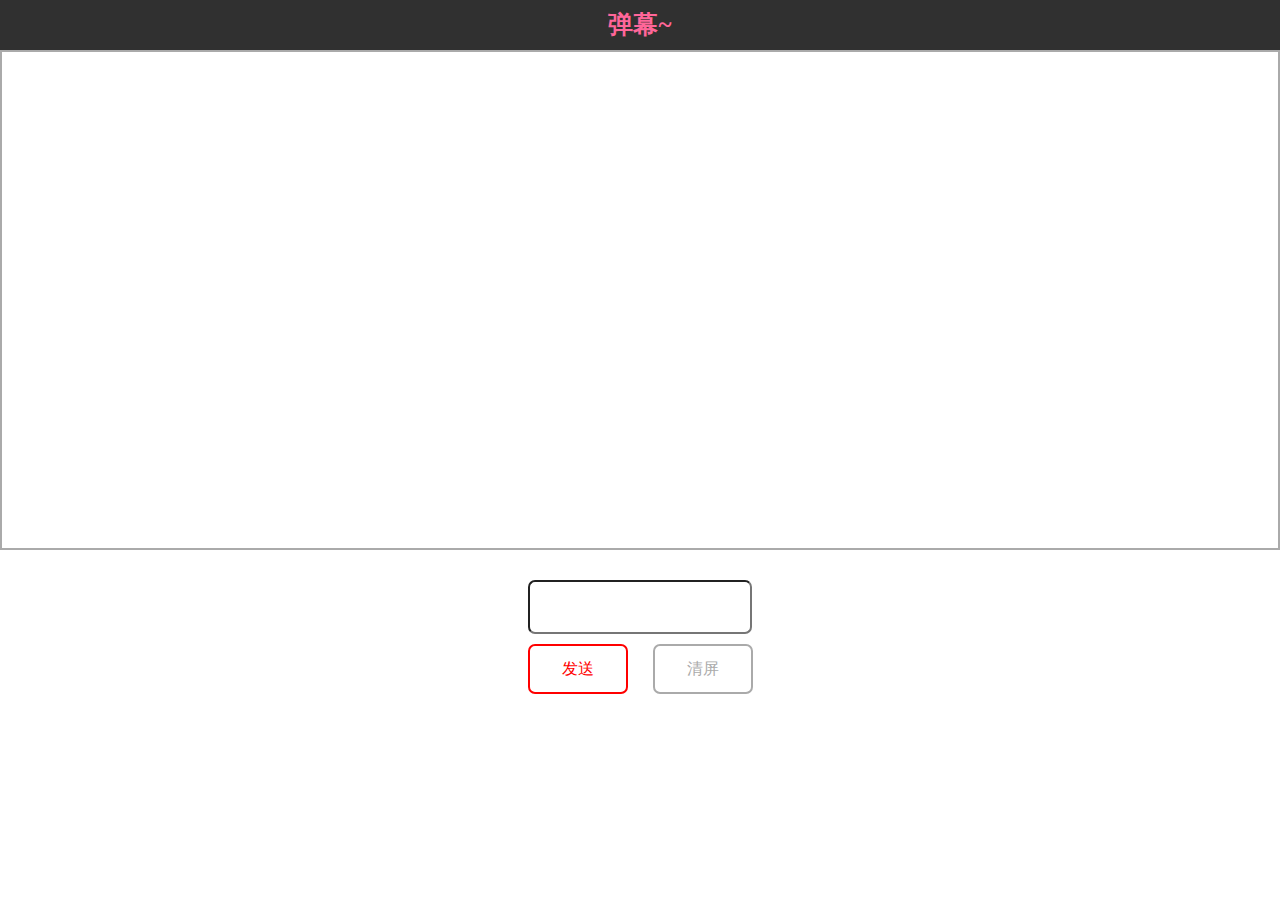
<file: danmu/index.html>
<!DOCTYPE html>
<html lang="en">
<head>
	<meta charset="UTF-8">
	<title>弹幕墙</title>
	<link rel="stylesheet" href="css/style.css">
</head>
<body>
	<header><h1>弹幕~</h1></header>
	<section class="danmu-showblock"></section>
	<section class="danmu-control">
		<input type="text" class="danmu-inp">
		<input type="button" class="send-btn" value="发送">
		<input type="button" class="clean-btn" value="清屏">
	</section>
	<script src="js/main.js"></script>
</body>
</html>
</file>
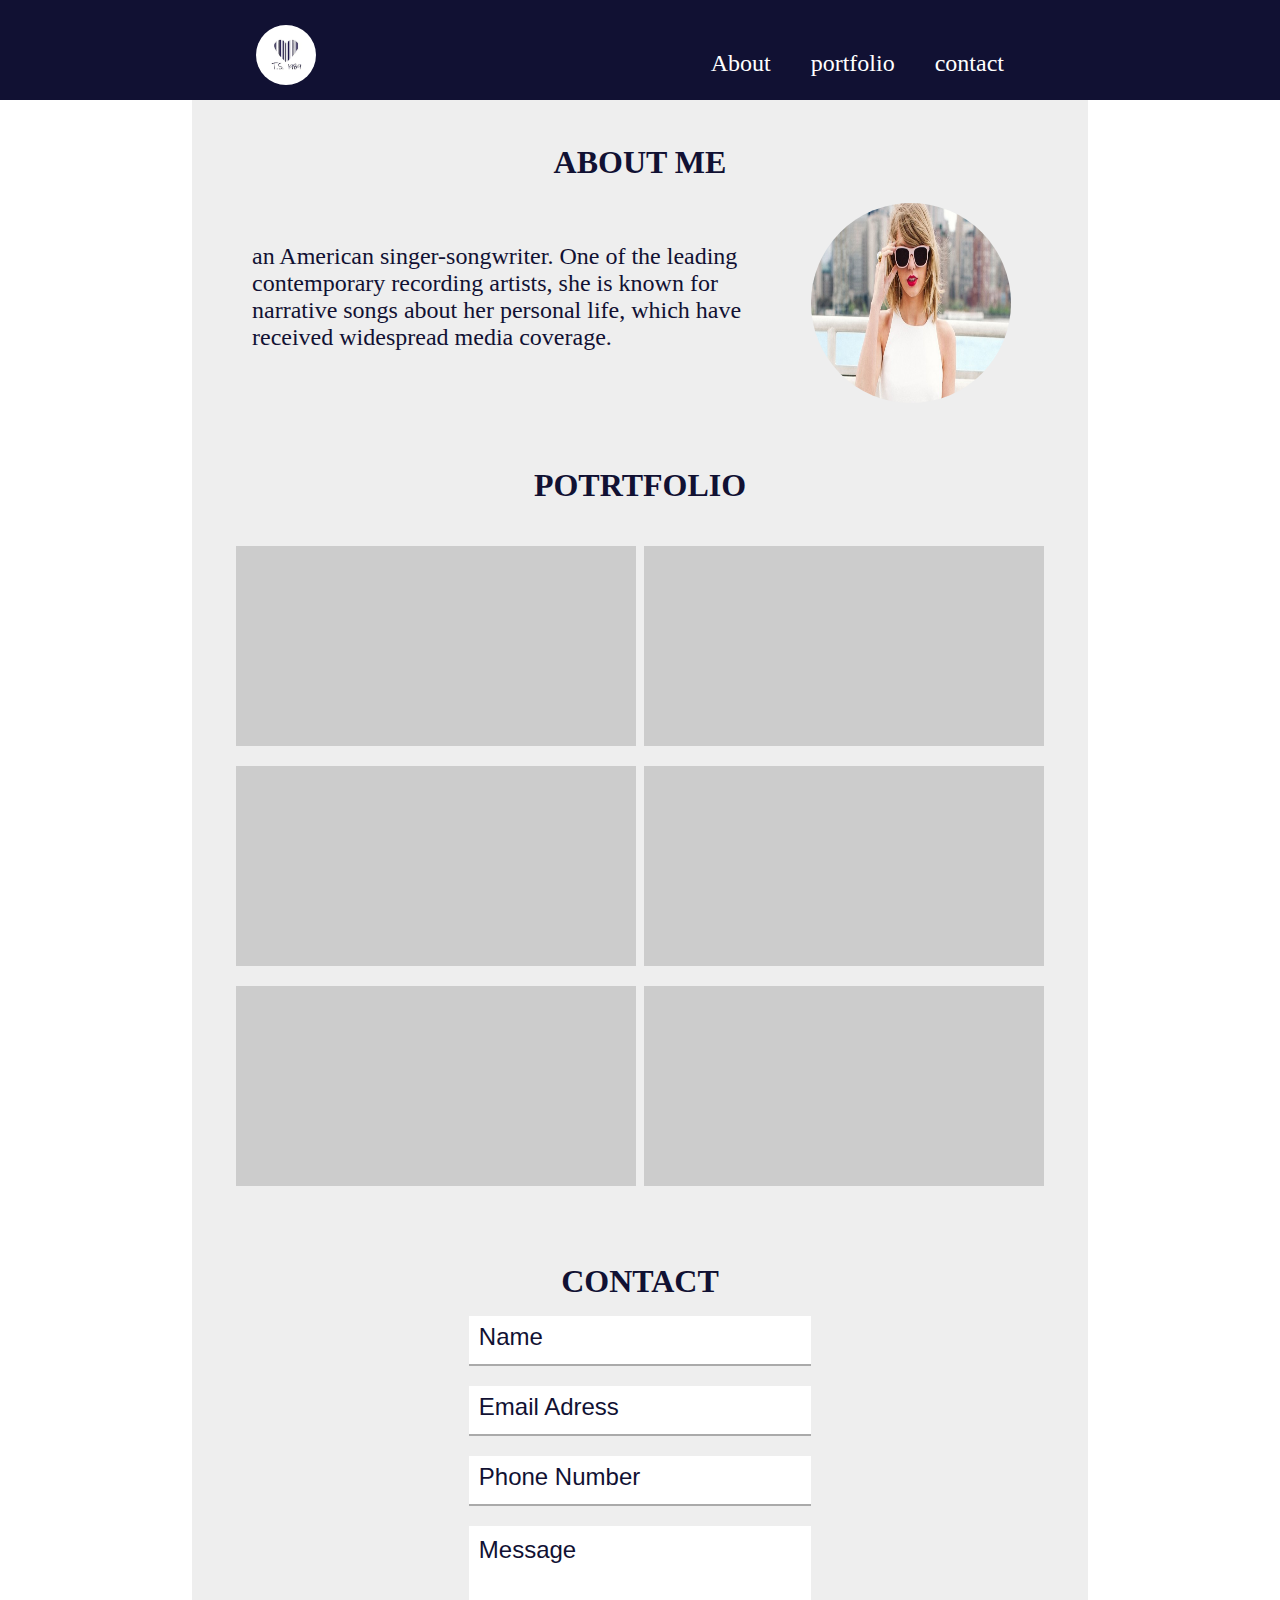
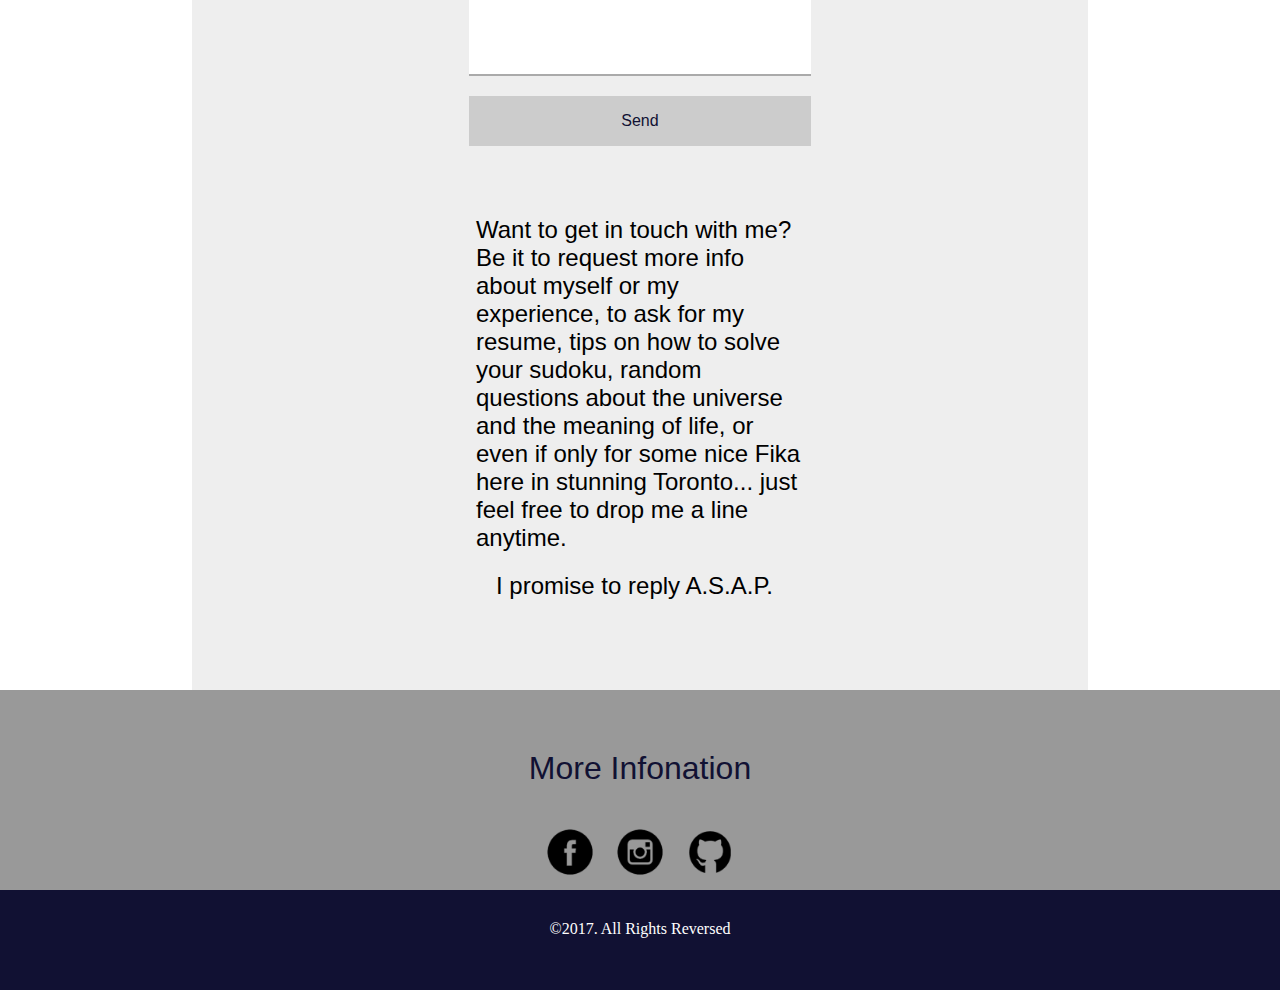
<file: Personal-Portfolio-Webpage/index.html>
<!DOCTYPE html>
<html lang="en">
<head>
	<meta charset="UTF-8">
	<title>Personal Portfolio Webpage</title>
	<link rel="stylesheet" href="css/common.css">
	<link rel="stylesheet" href="css/portfolio.css">
	<link rel="stylesheet" href="css/media-xs.css">
</head>
<body>
	<header>
		<div class="logo"><img src="icons/logo.jpeg" alt="logo"></div>
		<nav class="drop-down">
			<div class="category">
				<img src="icons/Category.png" alt="Category">
			</div>
			<ul class="nav-menu">
				<li><a href="#introduction">About</a></li>
				<li><a href="#portfolio">portfolio</a></li>
				<li><a href="#contact-way">contact</a></li>
			</ul>
		</nav>

	</header>
	<div class="container">
		<section id="introduction">
			<h2>ABOUT ME</h2>
			<div>
				<p>an American singer-songwriter. One of the leading contemporary recording artists, she is known for narrative songs about her personal life, which have received widespread media coverage.</p>
			</div>
			<div><img src="icons/photo1.jpg" alt="photo1"></div>
		</section>
		<section id="portfolio">
			<h2>POTRTFOLIO</h2>
			<ul>
				<li><a href="#"></a></li>
				<li><a href="#"></a></li>
				<li><a href="#"></a></li>
				<li><a href="#"></a></li>
				<li><a href="#"></a></li>
				<li><a href="#"></a></li>
			</ul>
		</section>
		<section id="contact-way">
			<h2>CONTACT</h2>
			<form action="">
				<label for="">Name</label>
				<input type="text" placeholder="Name">
				<input type="text" placeholder="Email Adress">
				<input type="text" placeholder="Phone Number">
				<textarea class="textarea" placeholder="Message"></textarea>
				<input type="button" value="Send">
			</form>
			<p>Want to get in touch with me? Be it to request more info about myself or my experience, to ask for my resume, tips on how to solve your sudoku, random questions about the universe and the meaning of life, or even if only for some nice Fika here in stunning Toronto... just feel free to drop me a line anytime.<br> <span>I promise to reply A.S.A.P.</span></p>
		</section>
	</div>
	<div class="more-info">
		<div class="about-page"><p><a href="https://en.wikipedia.org/wiki/Taylor_Swift">More Infonation</a></p></div>
		<div class="around-web">
			<ul>
				<li><a href=""><img src="icons/facebook.png" alt=""></a></li>
				<li><a href=""><img src="icons/ins.png" alt=""></a></li>
				<li><a href=""><img src="icons/github.png" alt=""></a></li>
			</ul>
		</div>
	</div>
	<footer><p>&copy2017. All Rights Reversed</p></footer>
	<script src="js/main.js"></script>
</body>
</html>
</file>
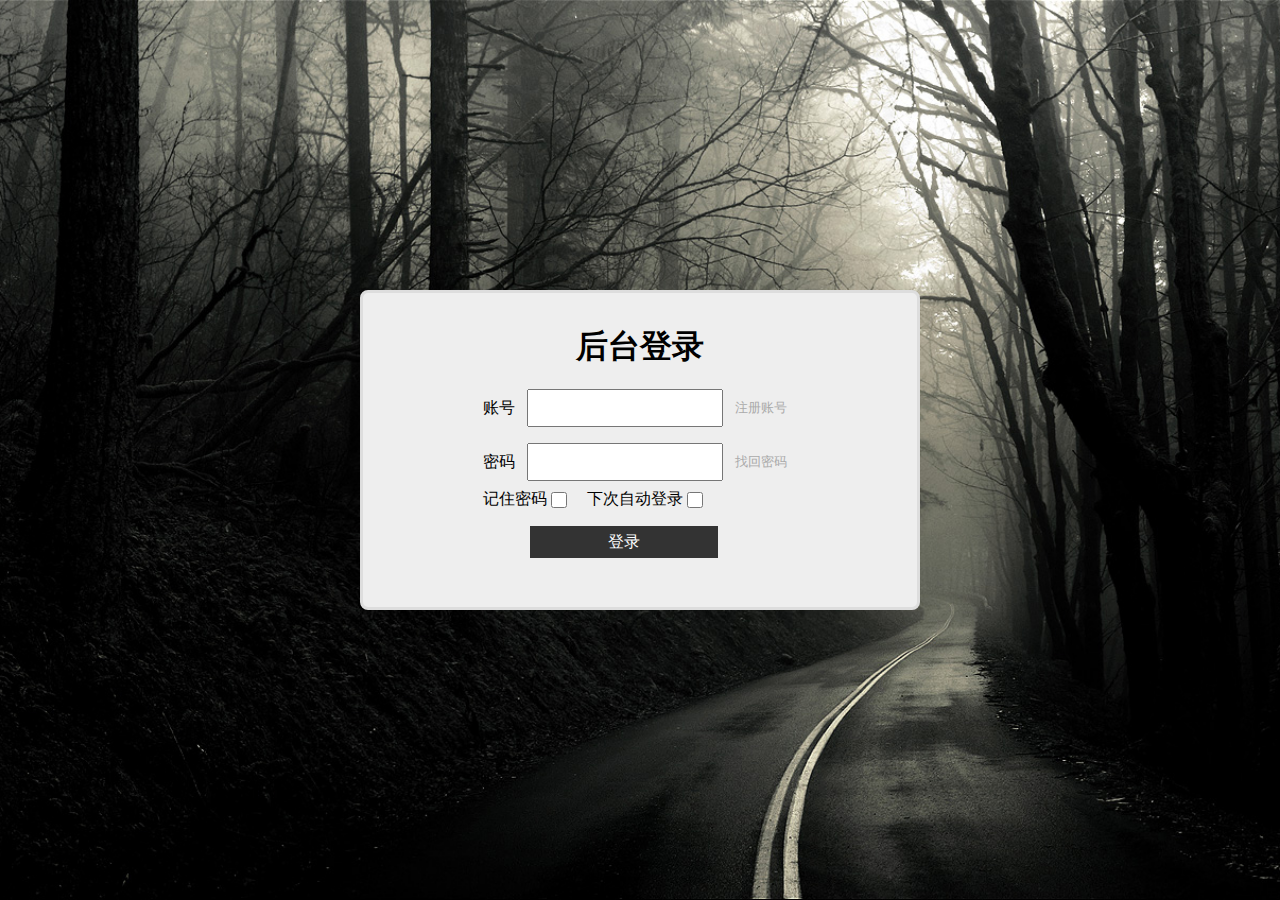
<file: login-page/login.html>
<!doctype html>
<html lang="en">
<head>
	<meta charset="UTF-8">
	<title>后台登录</title>
	<link rel="stylesheet" href="css/login.css">
</head>
<body>
	<div id="container">
		<div class="login-bg">
			<h2>后台登录</h2>
			<form class="login-block" method="post" action="../loginServlet" id="login-form">
				<p class="login-warning">账号或密码错误！</p>
				<label for="account">账号</label>
				<input type="text" id="account">
				<a href="">注册账号</a>
				<p class="ac-warning">未填写账号！</p>
				<br>
				<label for="password">密码</label>
				<input type="password" id="password">
				<a href="">找回密码</a>
				<p class="pw-warning">未填写密码！</p>
				<br>
				<label for="isRemberPwdId">记住密码</label>
				<input type="checkbox" id="isRemberPwdId">
				<label for="isAutoLoginId">下次自动登录</label>
				<input type="checkbox" id="isAutoLoginId">
				<br>
				<p class="loading">登录中...</p>
				<input type="submit" id="submit" value="登录">
			</form>
		</div>
	</div>
	<script src="js/jquery-3.2.1.js"></script>
	<script src="js/login.js"></script>
</body>
</html>
</file>
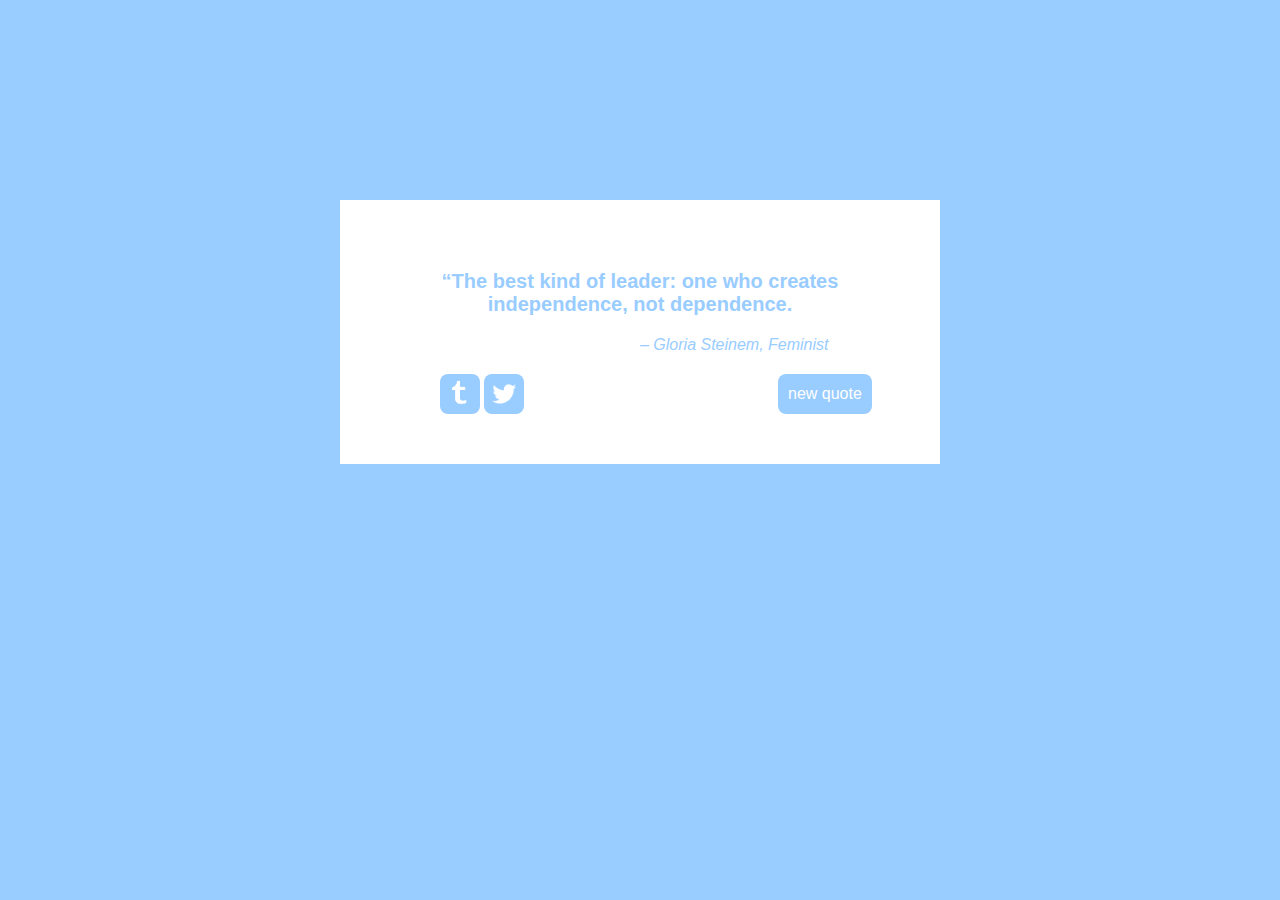
<file: random-quote/random-quote.html>
<!doctype html>
<html lang="en">
<head>
	<meta charset="UTF-8">
	<title>Random Quote Machine</title>
	<link rel="stylesheet" href="css/random-Q.css">
</head>
<body>
	<div id="showQ-block">
		<blockquote></blockquote>
		<cite></cite>
		<br>
		<button class="retweet"><img src="icon/tum.png" alt=""></button>
		<button class="retum"><img src="icon/twitter.png" alt=""></button>
		<input type="button" class="new-btn" value="new quote">
	</div>
	<script src="js/random-Q.js"></script>
</body>
</html>
</file>
<file: danmu/css/style.css>
html,body{
	height: 100%;
	width: 100%;
	position: absolute;
}
body,h1,header{
	padding: 0;
	margin: 0;
	font-size: 20px;
}
header{
	width: 100%;
	height: 50px;
	position: relative;
	background-color: #303030;
	line-height: 50px;
	text-align: center;
}
h1{
	color: #f69;
	font-size: 25px;
	font-family: Microsoft Yahei;
}
section{
	display: block;
}
.danmu-showblock{
	width: 100%;
	height: 500px;
	position: relative;
	margin: 0;
	padding: 0;
	box-sizing: border-box;
	background-color: #fff;
	border: 2px solid #aaa;
	overflow: hidden;
}
.danmu-showblock div{
	position: absolute;
	right: 0;
	display: inline-block;
	padding: 0;
	margin: 0;
	font-size: 1rem;
	white-space: nowrap;
}
.danmus{
	animation: roll 8s linear;
}
@keyframes roll{
	from{right: 0;}
	to{right: 100%;}
}
.danmu-control{
	width: 50%;
	height: 100px;
	position: relative;
	margin: auto;
	padding: 0;
	background-color: #fff;
	text-align: center;
}
.danmu-inp{
	width: 200px;
	height: 30px;
	display: block;
	position: relative;
	margin: auto;
	margin-top: 30px;
	padding: 10px;
	border-radius: 7px;
	font-size: 16px;
	color: #000;
}
.send-btn,.clean-btn{
	width: 100px;
	height: 50px;
	position: relative;
	margin: 10px;
	padding: 0;
	background: #fff;
	border: 2px solid #f00;
	border-radius: 7px;
	font-size: 16px;
	color: #f00;
	cursor: pointer;
}
.clean-btn{
	border: 2px solid #aaa;
	color: #aaa;
}
</file>
<file: Personal-Portfolio-Webpage/css/common.css>
body{
	margin: 0;
	padding: 0;
	font-size: 0em;
}
ul{
	list-style: none;
}
a{
	text-decoration: none;
}
header{
	width: 100%;
	height: 100px;
	position: fixed;
	margin: 0;
	padding: 10px;
	box-sizing: border-box;
	background-color: #113;
	z-index: 1;
}
.logo{
	height: 60px;
	width: 60px;
	display: inline-block;
	position: absolute;
	left: 20%;
	top: 25%;
}
.logo img{
	height: 100%;
	width: 100%;
	border: none;
	border-radius: 50%;
}
nav{
	position: absolute;
	display: inline-block;
	right: 20%;
}
.category{
	width: 60px;
	height: 60px;
	position: relative;
	display: none;
	cursor: pointer;
	padding: 10px;
	top: 10px;
	box-sizing: border-box;
}
.category img{
	width: 100%;
	height: 100%;
	position: relative;
}
header ul{
	position: relative;
	display: inline-block;
	padding: 0;
	margin-top: 20px;
}
header li{
	position: relative;
	display: inline-block;
}

header a{
	display: block;
	margin: 0;
	padding: 20px;
	text-decoration: none;
	box-sizing: border-box;
	font-size: 1.5rem;
	font-weight: 500;
	color: #fff;
	cursor: pointer;
}
header a:hover{
	color: #113;
	background: #fff;
}
.active{
	color: #113;
	background: #fff;
}
footer{
	width: 100%;
	height: 100px;
	position: relative;
	top: 100px;
	margin: 0;
	padding: 10px;
	box-sizing: border-box;
	background-color: #113;
}
footer p{
	width: 70%;
	position: relative;
	margin: 20px auto;
	color: #fff;
	font-size: 1rem;
	text-align: center;
}
</file>
<file: Personal-Portfolio-Webpage/css/portfolio.css>
.container{
	width: 70%;
	position: relative;
	top: 100px;
	margin: 0 auto 0 auto;
	padding: 0;
	box-sizing: border-box;
	background-color: #eee;
	color: #113;
}
section{
	width: 100%;
	position: relative;
	display: block;
	padding: 20px;
	box-sizing: border-box;
}
h2{
	width: 100%
	height: 30px;
	position: relative;
	text-align: center;
	line-height: 30px;
	font-size: 2rem;
	color: #113;

} 
#introduction div:nth-of-type(1){
	width: 70%;
	position: relative;
	display: inline-block;
	padding: 0;
	vertical-align: top;
}
#introduction p{
	display: inline-block;
	margin: 20px;
	padding: 20px;
	box-sizing: border-box;
	font-size: 1.5rem;
	font-weight: 500px;
}
#introduction div:nth-of-type(2){
	display: inline-block;
	position: relative;
	padding: 0;
	vertical-align: top;
}
#introduction img{
	width: 200px;
	height: 200px;
	border: none;
	border-radius: 50%;
}
#portfolio ul{
	display: flex;
	flex-flow:row wrap;
	justify-content: space-around;
	padding: 20px;
	box-sizing: border-box;
}
#portfolio li{
	width: 400px;
	height: 200px;
	position: relative;
	flex: 0 0 auto;	
	margin: 0;
	margin-bottom: 20px;
	padding: 0;
	background-color: #ccc;
}
#contact-way form{
	width: 50%;
	position: relative;
	display: inline-block;
	margin: auto;
	box-sizing: border-box;
	vertical-align: top;
}
#contact-way input,#contact-way textarea{
	width: 80%;
	height: 50px;
	position: relative;
	left: 10%;
	border: none;
	border-bottom: 2px solid #aaa;
	margin: auto;
	margin-bottom: 20px;
	padding: 10px;
	box-sizing: border-box;
	font-size: 1rem;
	font-family: Arial;
	color: #113;
}
#contact-way textarea{
	height: 150px;
	resize: none;
}
#contact-way textarea::-webkit-input-placeholder,#contact-way input::-webkit-input-placeholder{
	font-family: Arial;
	font-size: 1.5rem;
	color: #113;
}
#contact-way label{
	width: 80%;
	height: 20px;
	position: absolute;
	display: none;
	border: none;
	margin-left: 20px;
	padding: 10px;
	font-size: 1rem;
	color: #113;
	transition: display 2s;
}
#contact-way input:nth-child(6){
	border: none;
	background-color: #ccc;
	cursor: pointer;
}
#contact-way p{
	width: 50%;
	position: relative;
	padding: 50px 50px 50px 50px;
	margin: auto;
	box-sizing: border-box;
	display: inline-block;
	border-left: 2px solid #113;
	font-family: Arial;
	font-size: 1.5rem;
	color: #000;
	vertical-align: top;
}
#contact-way span{
	position: relative;
	display: block;
	margin: 20px;
}
.more-info{
	width: 100%;
	height: 200px;
	position: relative;
	top: 100px;
	padding: 20px;
	box-sizing: border-box;
	background-color: #999;
}
.about-page{
	width:500px;
	position: relative;
	left: 20%;
	display: inline-block;
}
.about-page a{
	display: block;
	font-family: Arial;
	font-size: 2rem;
	color: #113;
}
.around-web{
	 position: relative;
	 left: 35%;
	 margin: 50px 20px 50px 20px;
	 display: inline-block;
}
.around-web li{
	width: 50px;
	height: 50px;
	display: inline-block;
	position: relative;
	margin-left:20px;
	border-radius: 50%;
}
.around-web li:hover{
	background-color: #eee;
}
.around-web img{
	width: 100%;
	height: 100%;
	position: relative;
	border: none;
}
</file>
<file: Personal-Portfolio-Webpage/css/media-xs.css>
@media screen and (max-width: 1650px){
	#contact-way h2,#contact-way form,#contact-way p{
		display: block;
		margin: auto;
	}
	#contact-way h2{
		margin-bottom: 20px;
	}
	#contact-way p{
		border: none;
	}
	.about-page,.around-web{
		display: block;
		margin: auto;
		left: 0;
		margin-top: 40px;
		text-align: center;
	}
	.around-web{
		left: -30px;
	}
}
@media screen and (max-width: 1200px){
	#introduction div:nth-of-type(1){
		width: 70%;
		display: block;
		margin: auto;
	}
	#introduction div:nth-of-type(2){
		width: 100%;
		display: block;
		margin: auto;
		text-align: center;
	}
} 

@media screen and (max-width: 800px){
	nav ul{
		display: none;
	}
	.category{
		display: inline-block;
	}
	.drop-down:hover .nav-menu{
		display: block;
		position: absolute;
		top: 40px;
		left: -20px;
		background-color: #eee;
	}
	.nav-menu a{
		width: 100px;
		display: block;
		background-color: #eee;
		text-align: center;
		color: #113;
		font-size: 1rem;
	}


}
</file>
<file: login-page/css/login.css>
body{
	width: 100%;
	height: 100%;
	position: absolute;
	margin: 0;
	padding: 0;
	font-size: 10px;
	font-family: Microsoft Yahei;/*
	background: #39c; */
}
#container{
	width: 100%;
	height: 100%;
	position: relative;
	padding: 0;
	color: #fff;/* 
	background: linear-gradient(#eee,#369); */
	background: url("../img/bg4.jpg") no-repeat center;
	background-size: cover;
}
.login-bg{
	width: 35rem;
	height: 20rem;
	position: absolute;
	padding: 1rem;
	box-sizing: border-box;
	top: 0;
	bottom: 0;
	right: 0;
	left: 0;
	margin: auto;
	background-color:#eee;
	/* 
	background: url("../img/bg4.jpg") no-repeat center;
	background-size: cover;*/
	border-radius: .5rem; 
	border: .2rem solid #ddd;
	color: #000;
}
h2{
	height: 2.5rem;
	width: 100%;
	padding: 0;
	margin: 1rem auto;
	text-align: center;
	font-size: 2rem;
}
.login-block{
	width: 60%;
	position: relative;
	margin: auto;
	font-size: 1rem;
}
.login-warning,.ac-warning,.pw-warning{
	width: 60%;
	font-size: 1rem;
	color: #f00;
	margin: 0;
	padding: 0;
	display: none;
	transition: display 2s;
}
label{
	height: 1rem;
	vertical-align: middle;
}
input{
	width: 60%;
	height: 2rem;
	position: relative;
	margin: .5rem;
	vertical-align: middle;
	font-size: 1rem;
}

a{
	text-decoration: none;
	font-size: .8rem;
	color: #aaa;
}
a:hover{
	background-color: #eee;
	color: #222;
}
#isRemberPwdId,#isAutoLoginId{
	width: 1rem;
	height: 1rem;
	margin: 0;
	margin-right: 1rem;
}
#submit{
	height: 2rem;
	position: relative;
	margin: 1rem 2.9rem;
	background-color: #333;
	border: none;
	color: #fff;
	cursor: pointer;
}
#submit:hover{
	background-color: #555;
}
.loading{
	width: 100%;
	font-size: 1rem;
	color: #f00;
	margin: 0;
	padding: 0;
	padding-top: .5rem;
	text-align: center;
	transition: display 2s;
	display: none;
}
</file>
<file: random-quote/css/random-Q.css>
body{
	margin: 0;
	padding: 0;
	position: relative;
	background-color: #eee;
	transition: 3s linear;
}
#showQ-block{
	width: 500px;
	position: relative;
	margin: auto;
	padding: 50px;
	top: 200px;
	background-color: #fff;
}
blockquote{
	position: relative;
	font-size: 20px;
	font-weight: bold;
	font-family: Arial;
	transition: 3s linear;
	text-align: center;
}
cite{
	position: relative;
	margin-left: 50%;
	font-style: none;
	font-family: Arial;
	transition: 3s linear;
}
button{
	width: 40px;
	height: 40px;
	position: relative;
	display: inline-block;
	margin: 0;
	padding: 0;
	text-decoration: none;
	background-color: #faa;
	border: none;
	border-radius: 8px;
	vertical-align: top;
	transition: 3s linear;
	margin: 20px 0 0 0;
	cursor: pointer;
}
.retweet{
	margin-left: 10%;
}

img{
	width: 40px;
	height: 40px;
	position: relative;
}
.new-btn{
	height: 40px;
	position: relative;
	padding: 10px;
	margin: 20px 0 0 50%;
	box-sizing: border-box;
	border: none;
	background-color: #faa;
	border-radius: 8px;
	vertical-align: top;
	font-size: 16px;
	font-family: Arial;
	color: #fff;
	transition: 3s linear;
	cursor: pointer;

}
</file>
